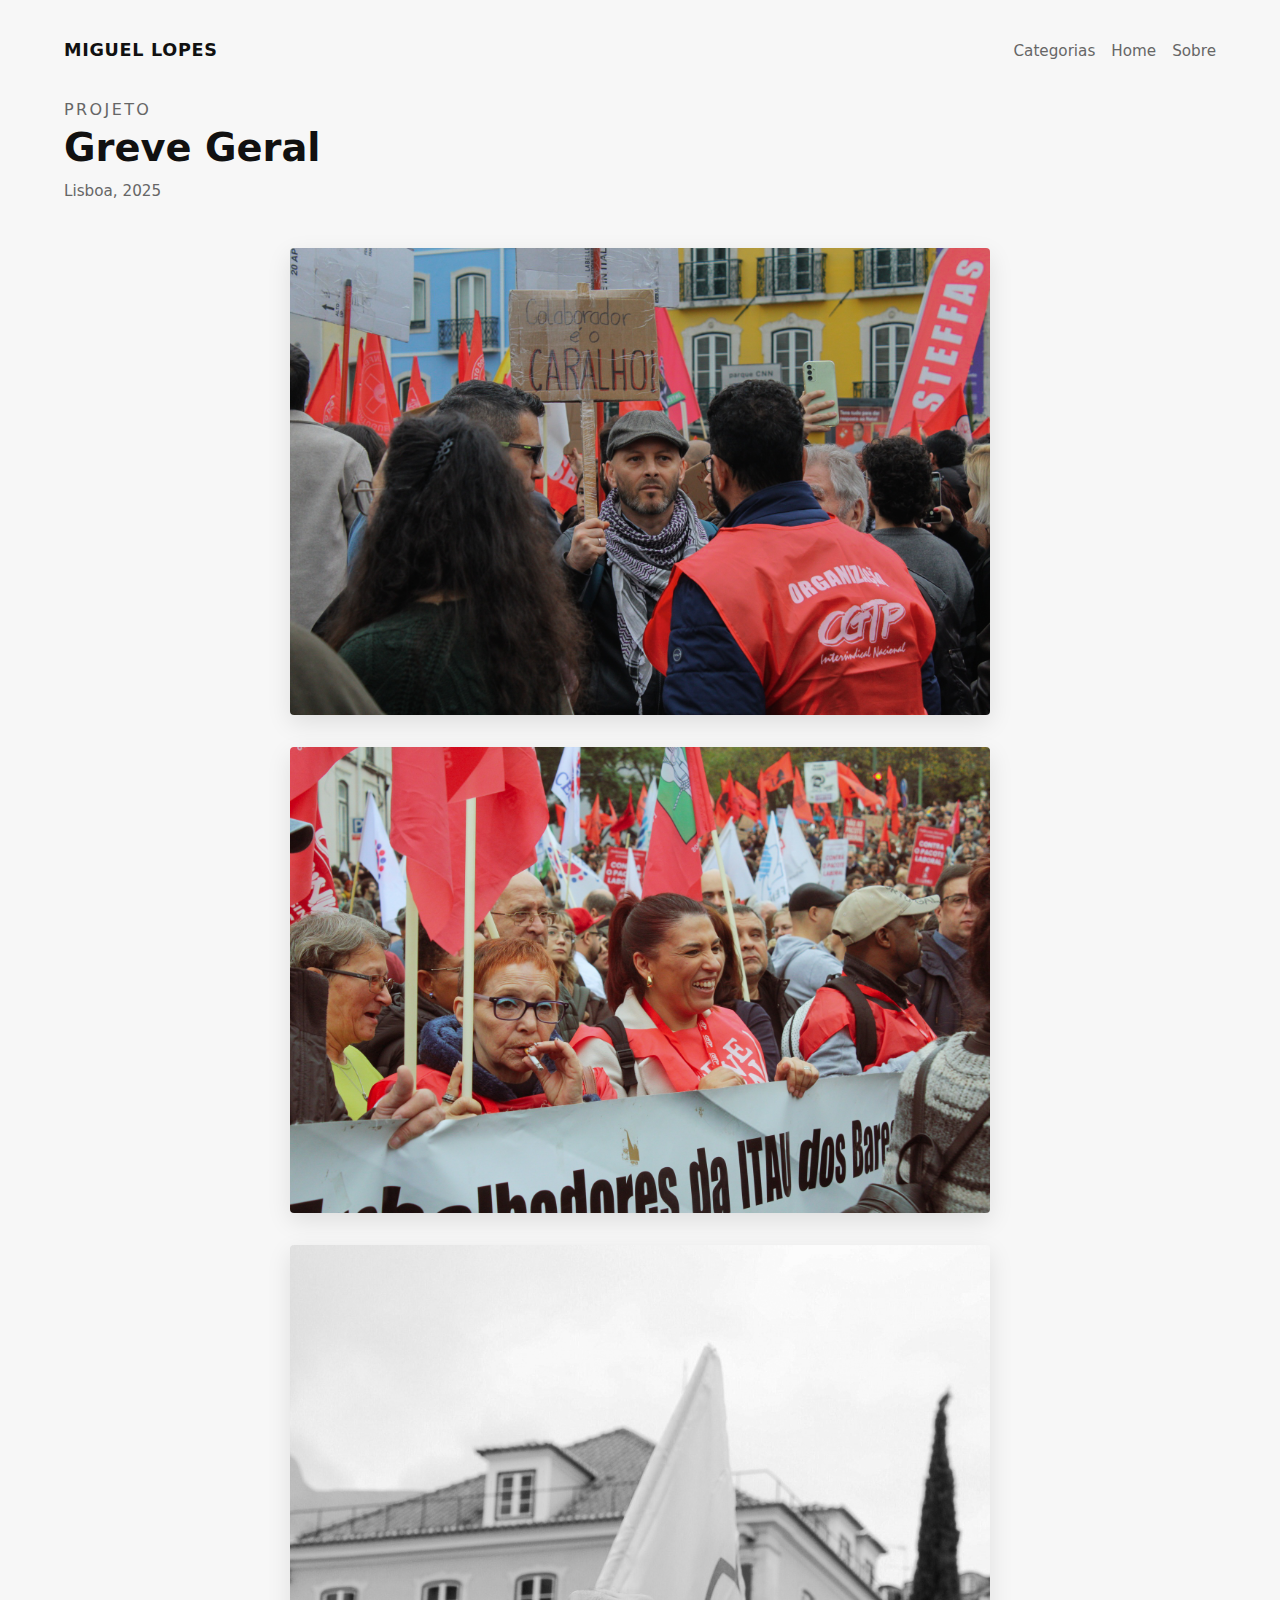
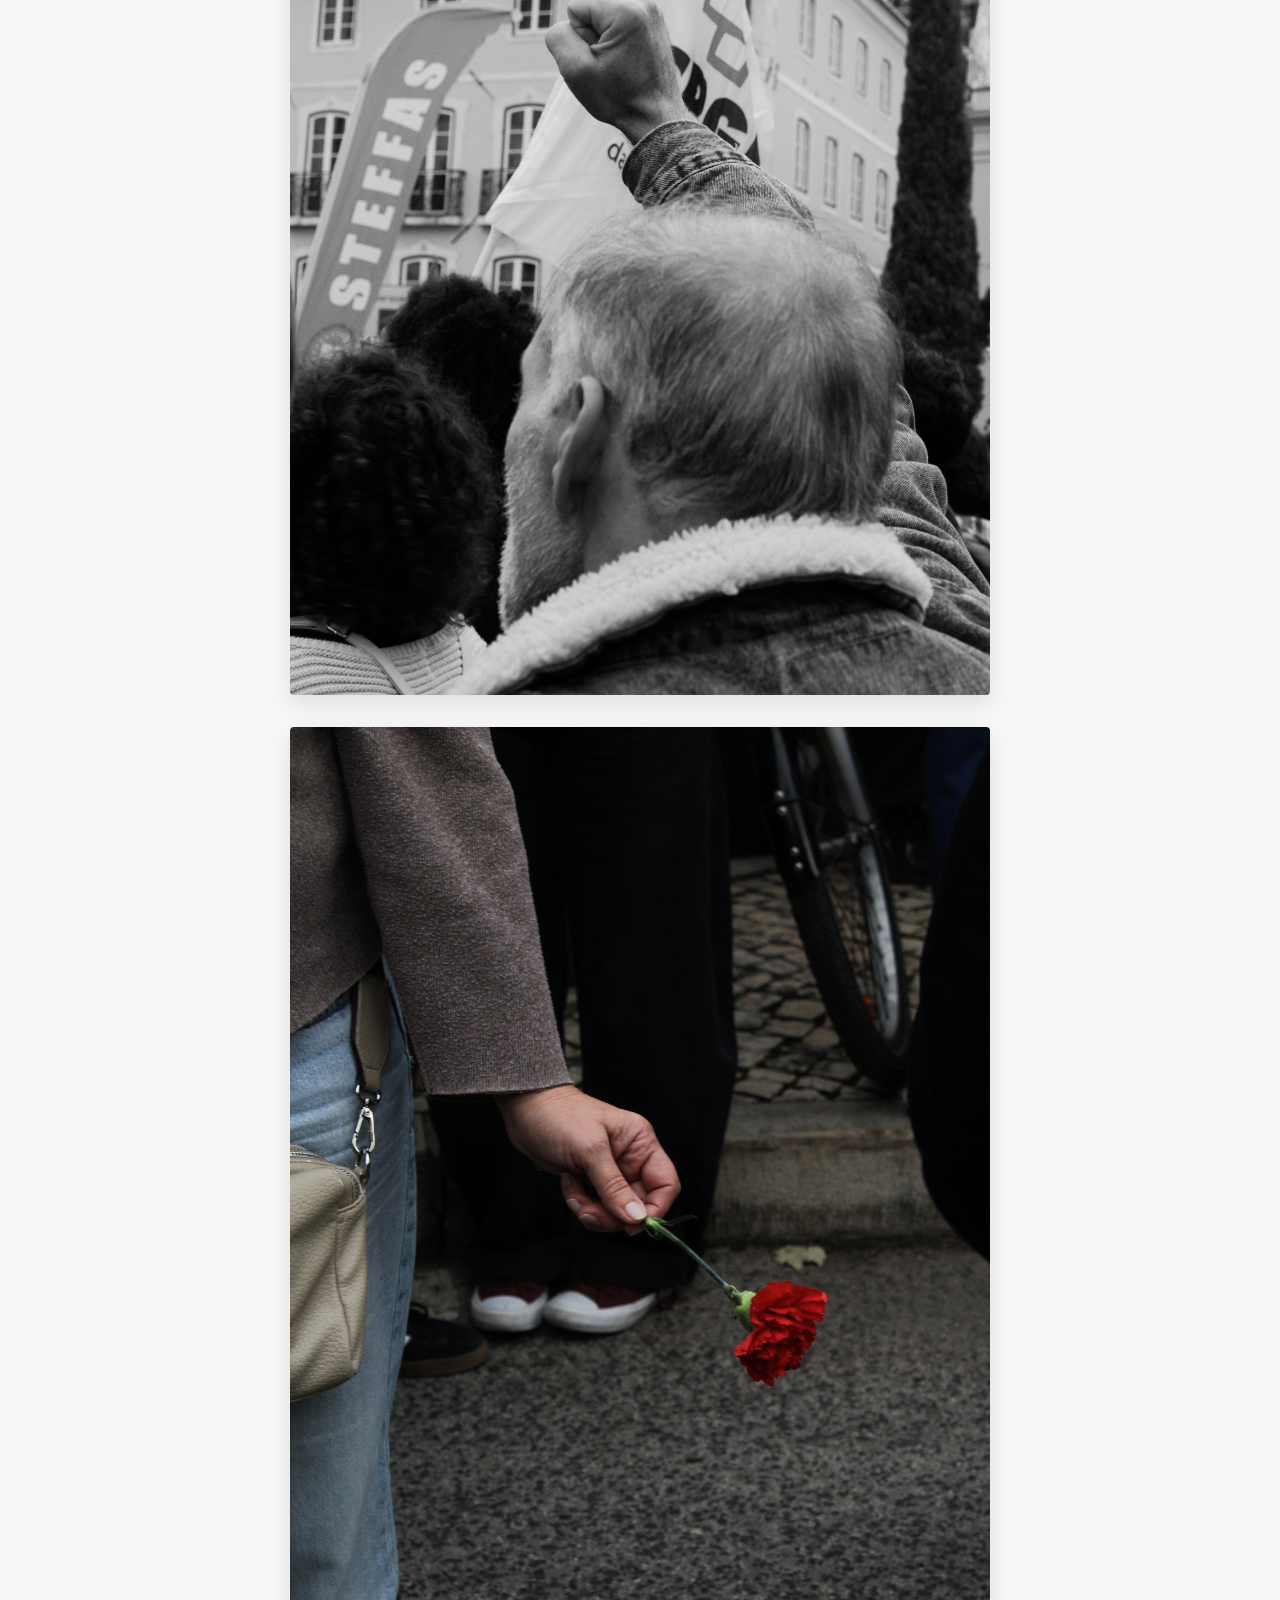
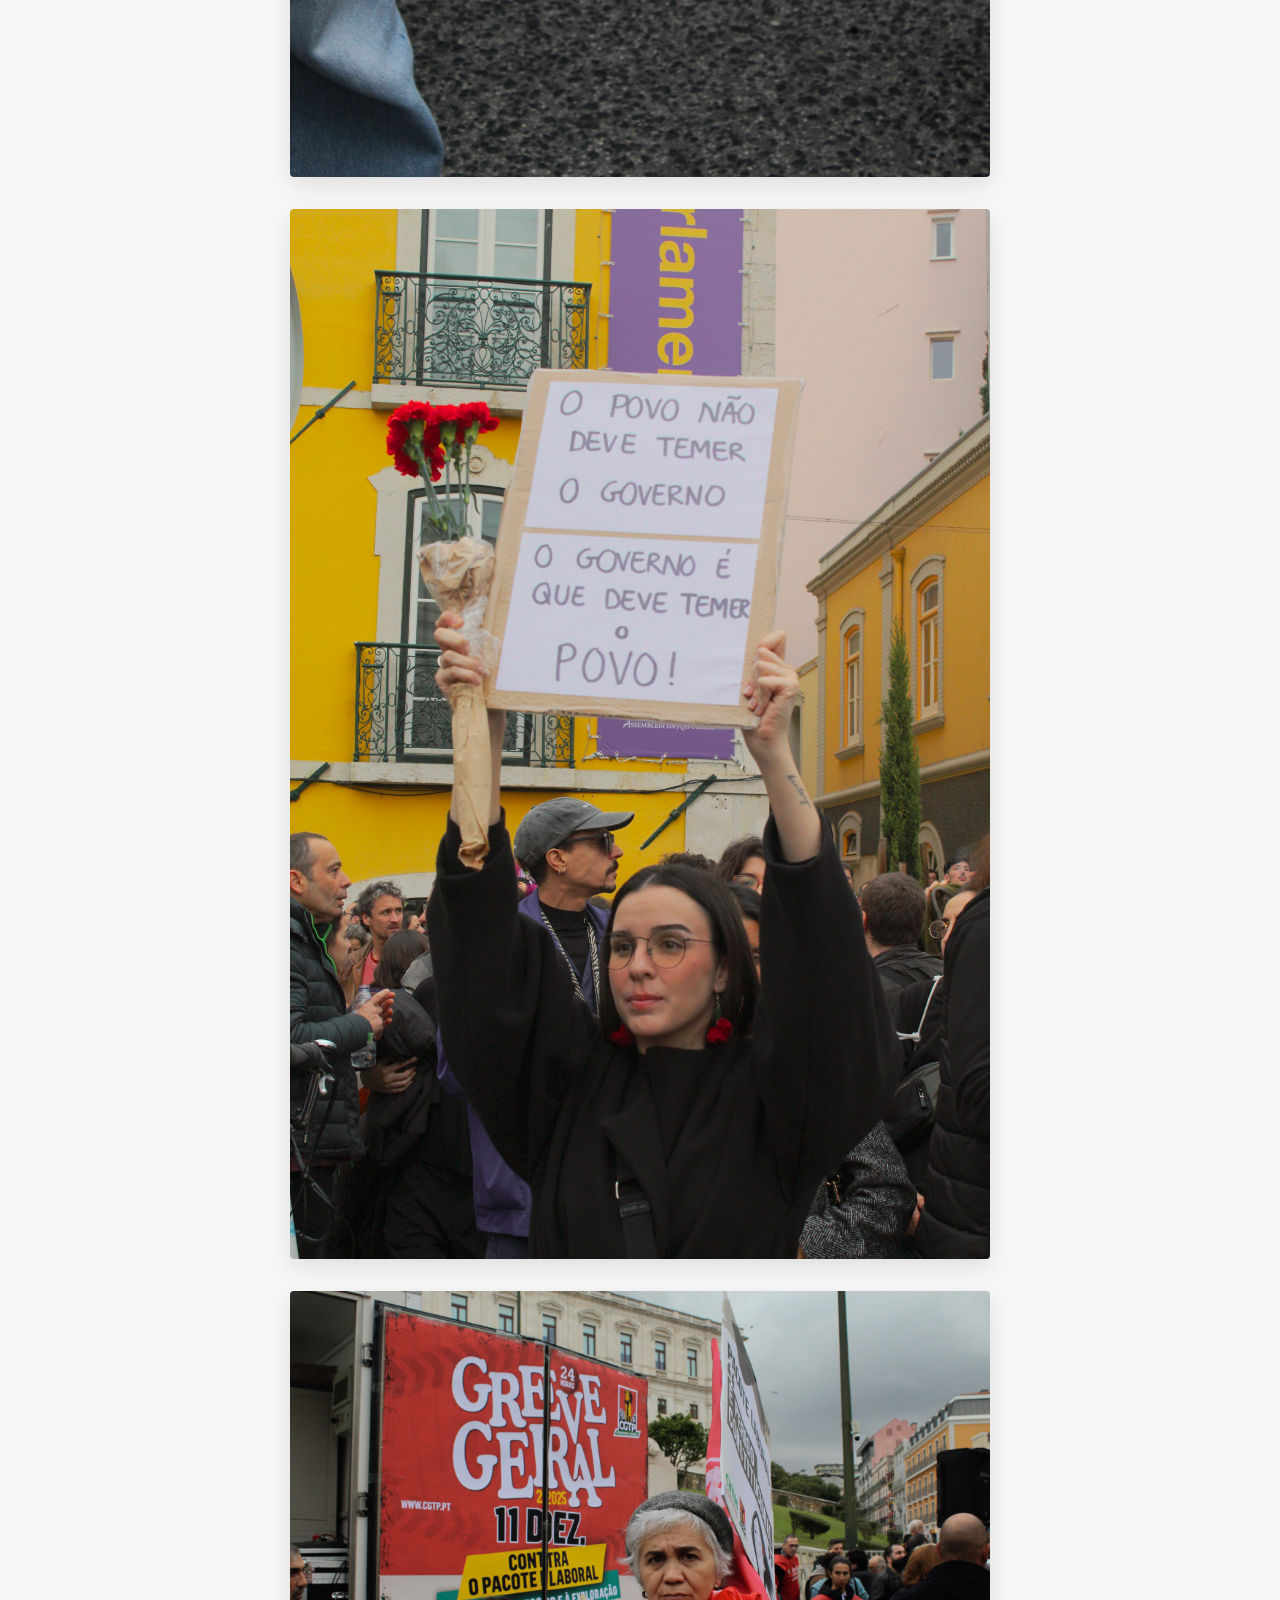
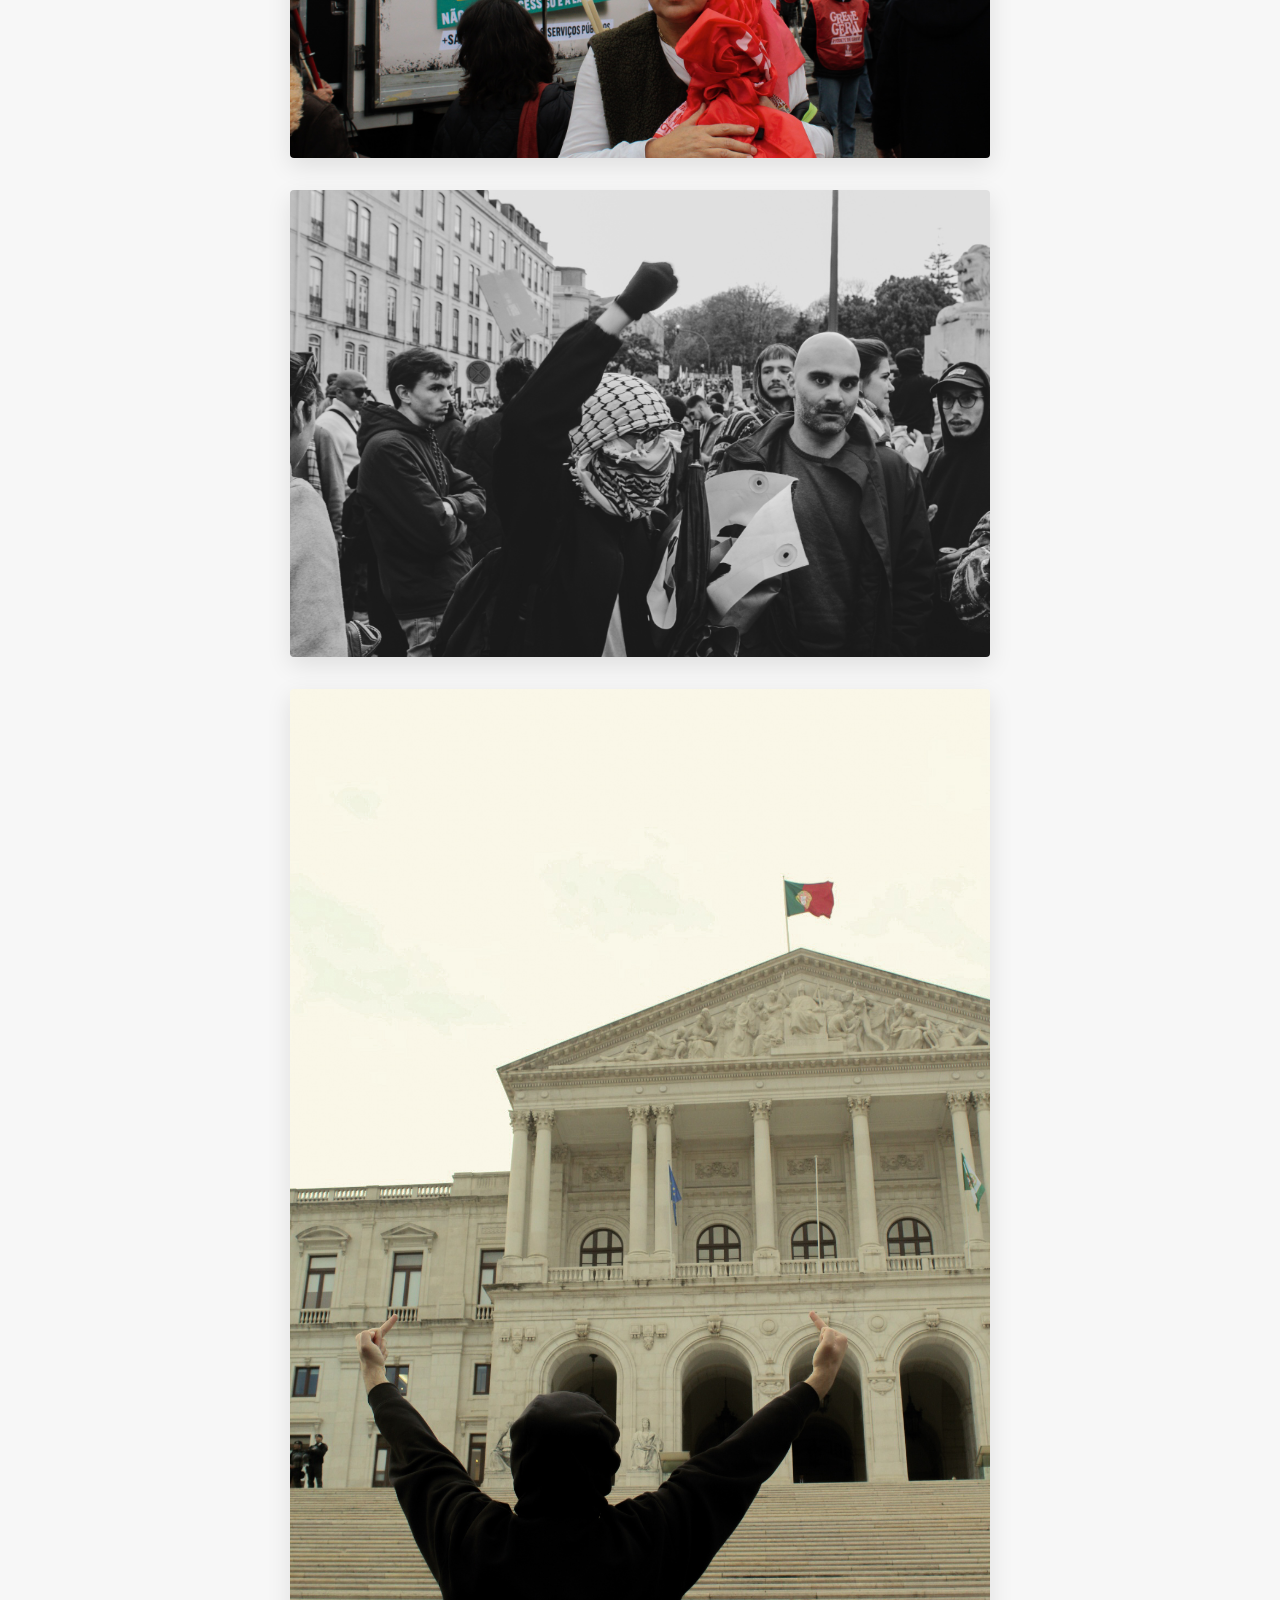
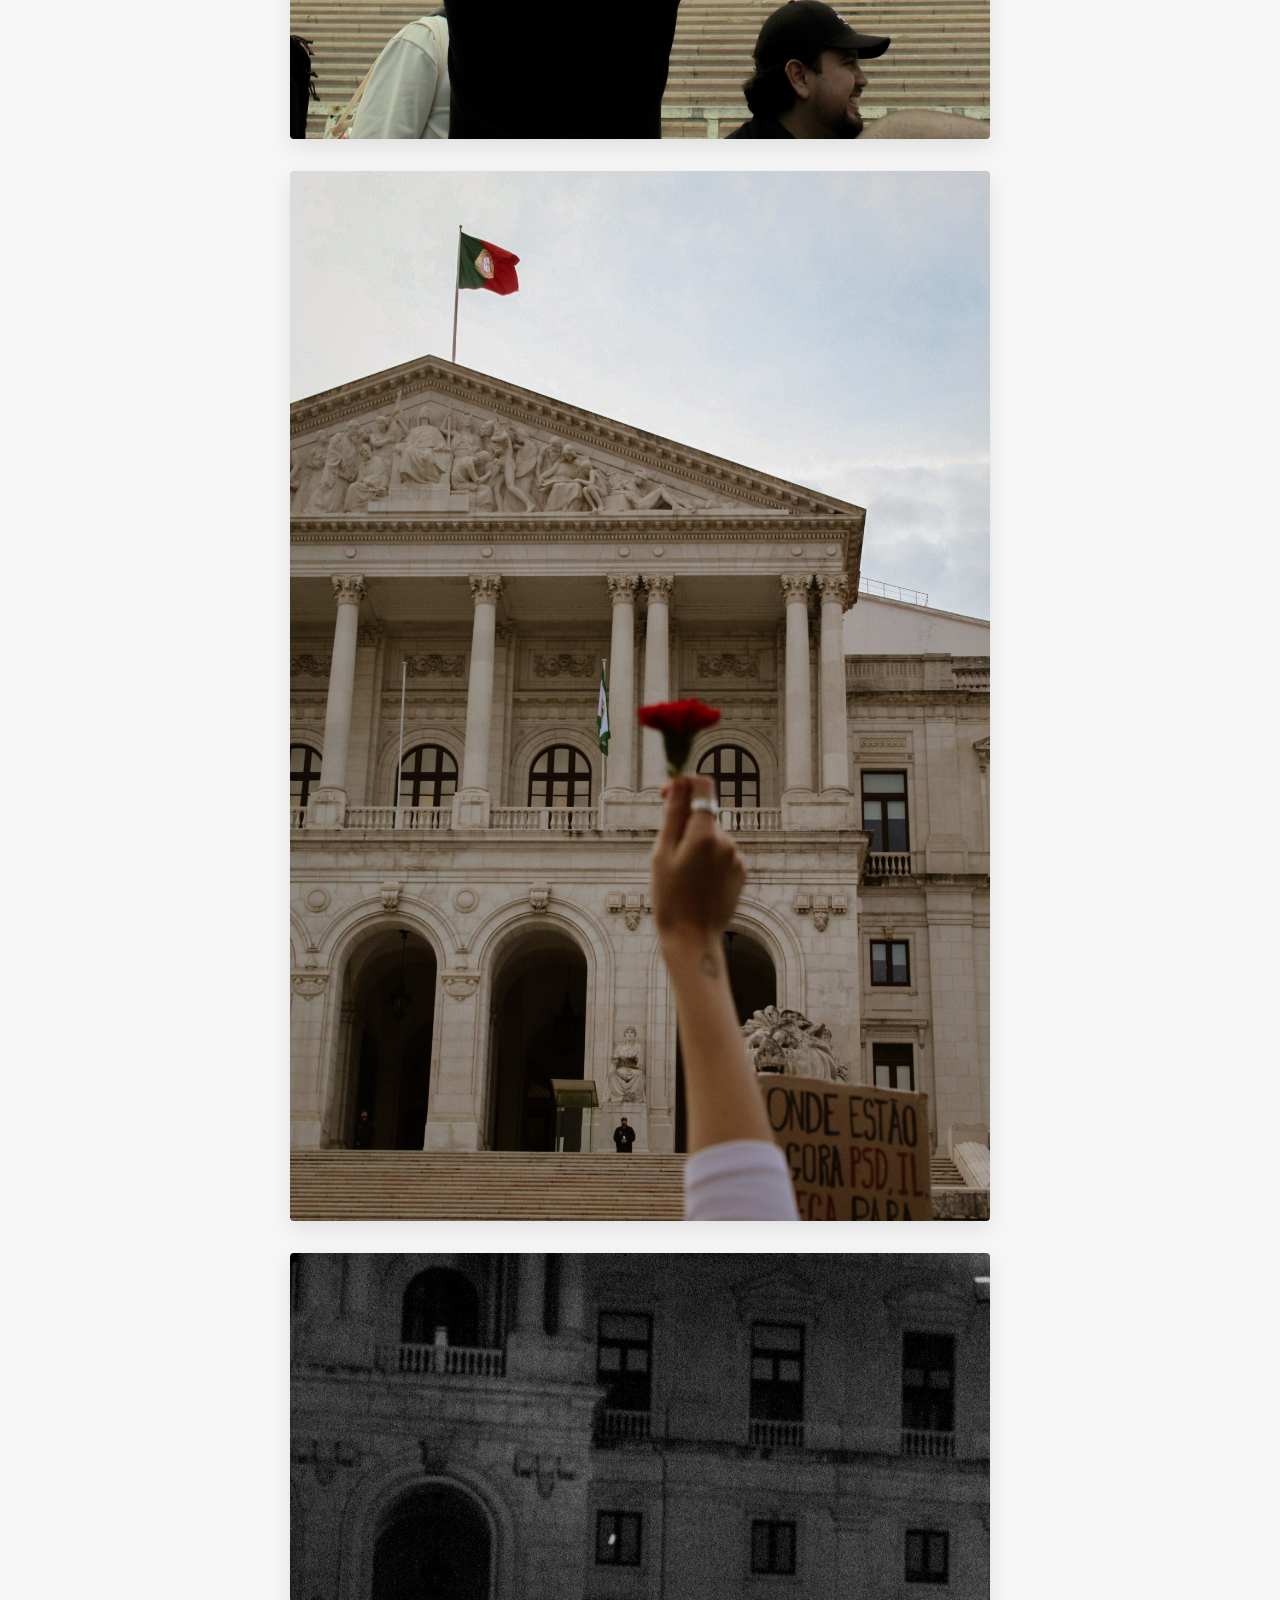
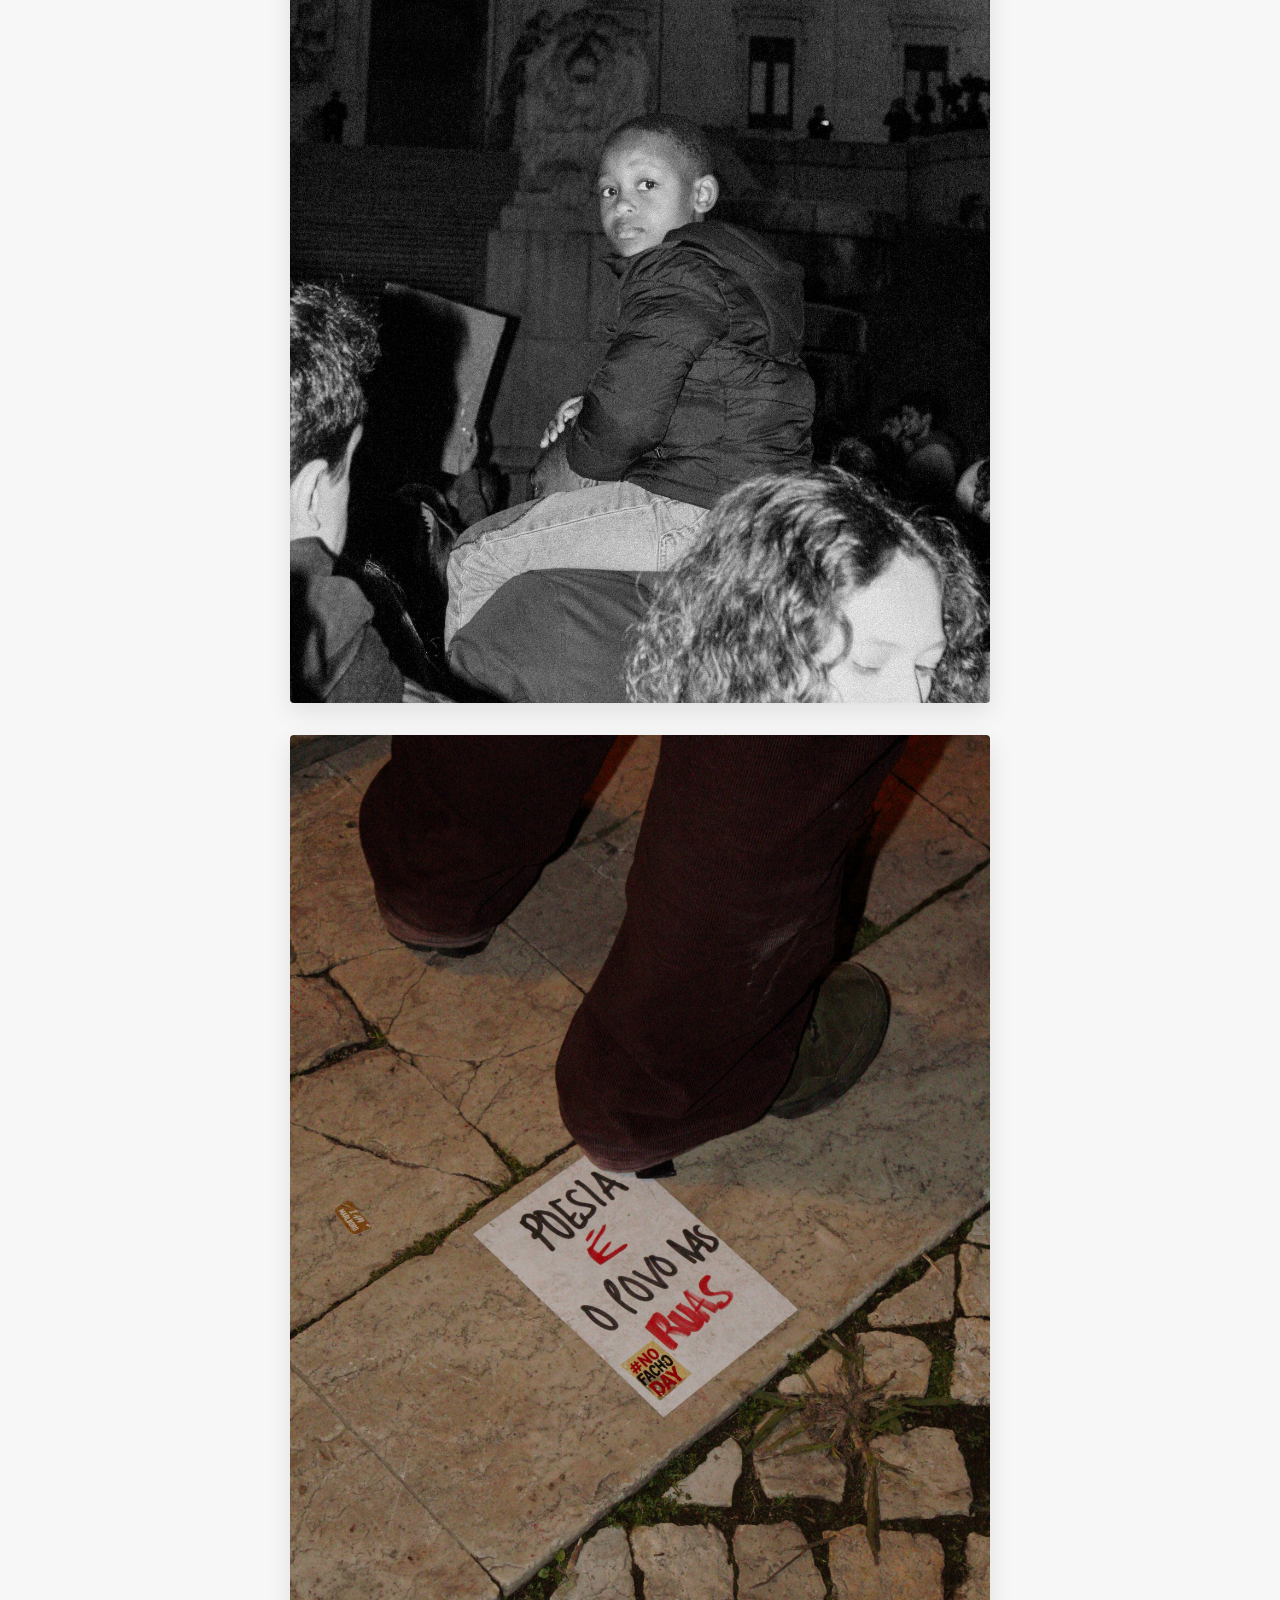
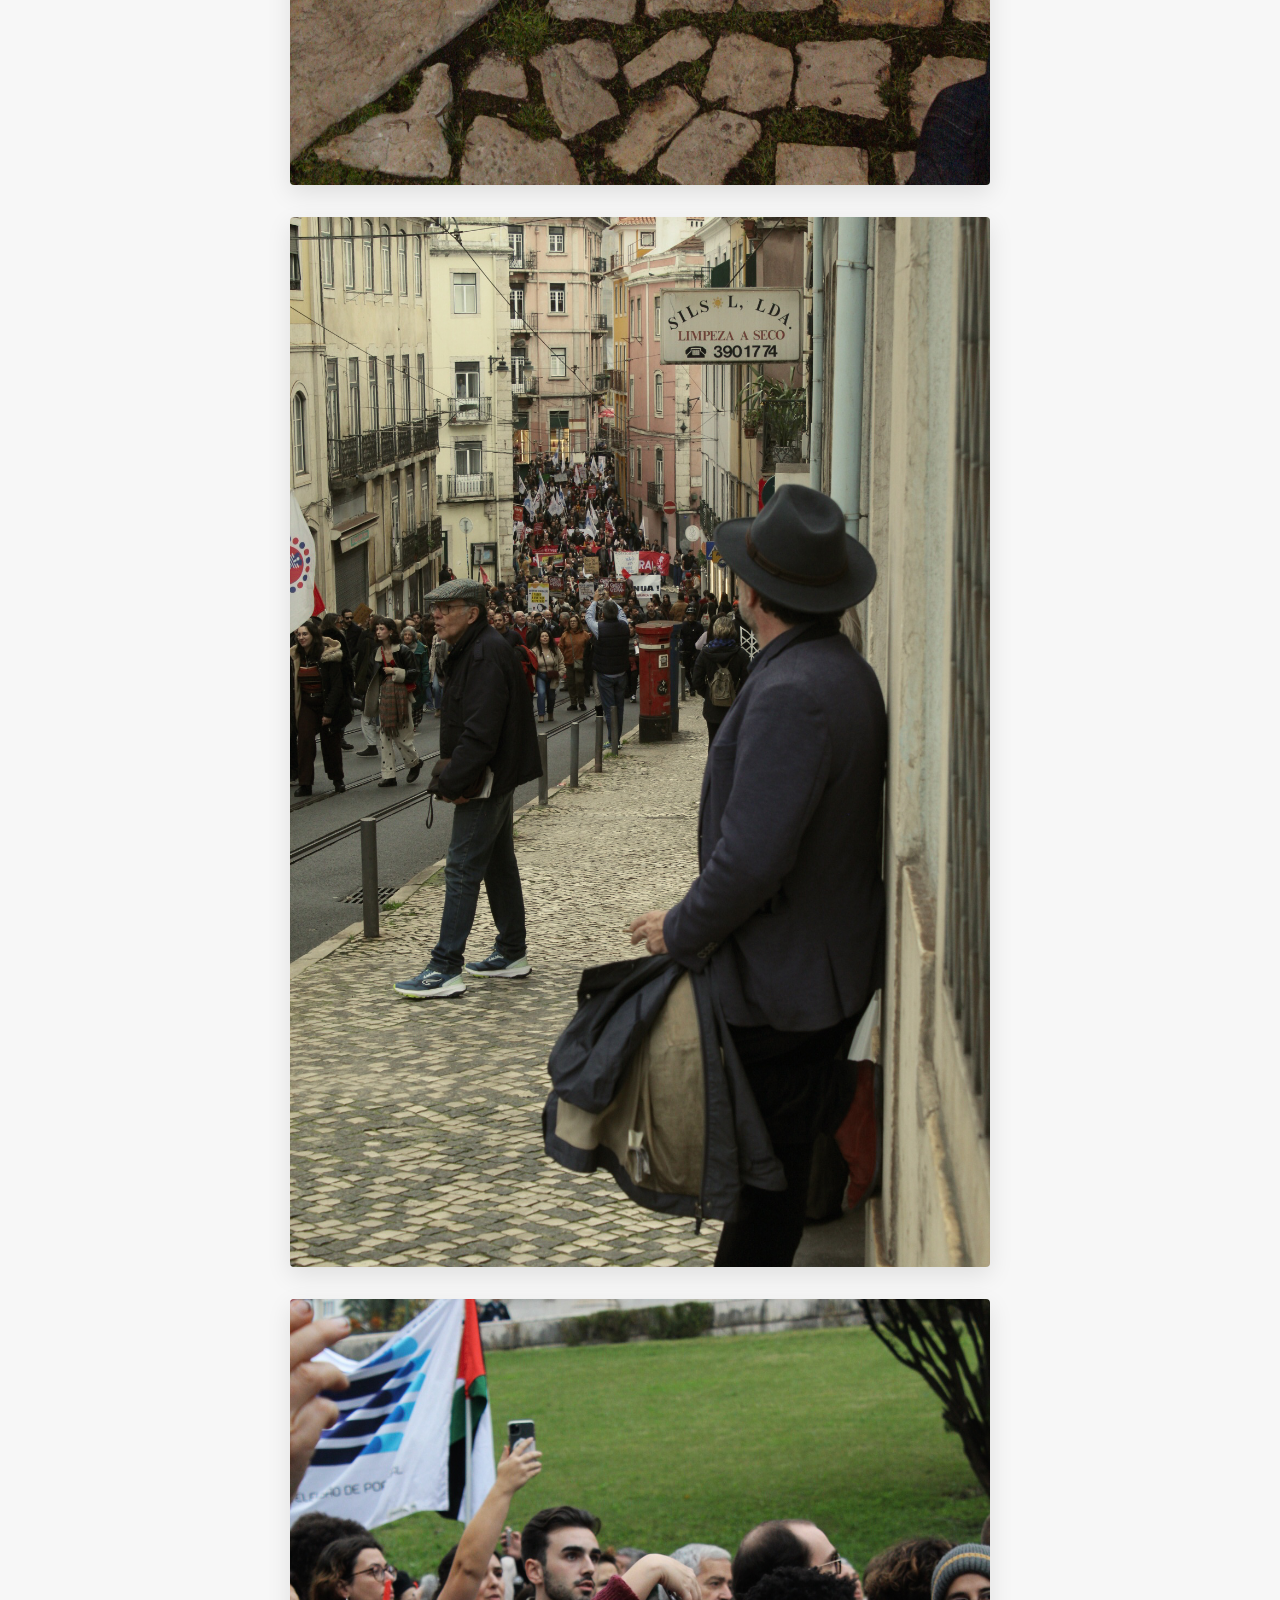
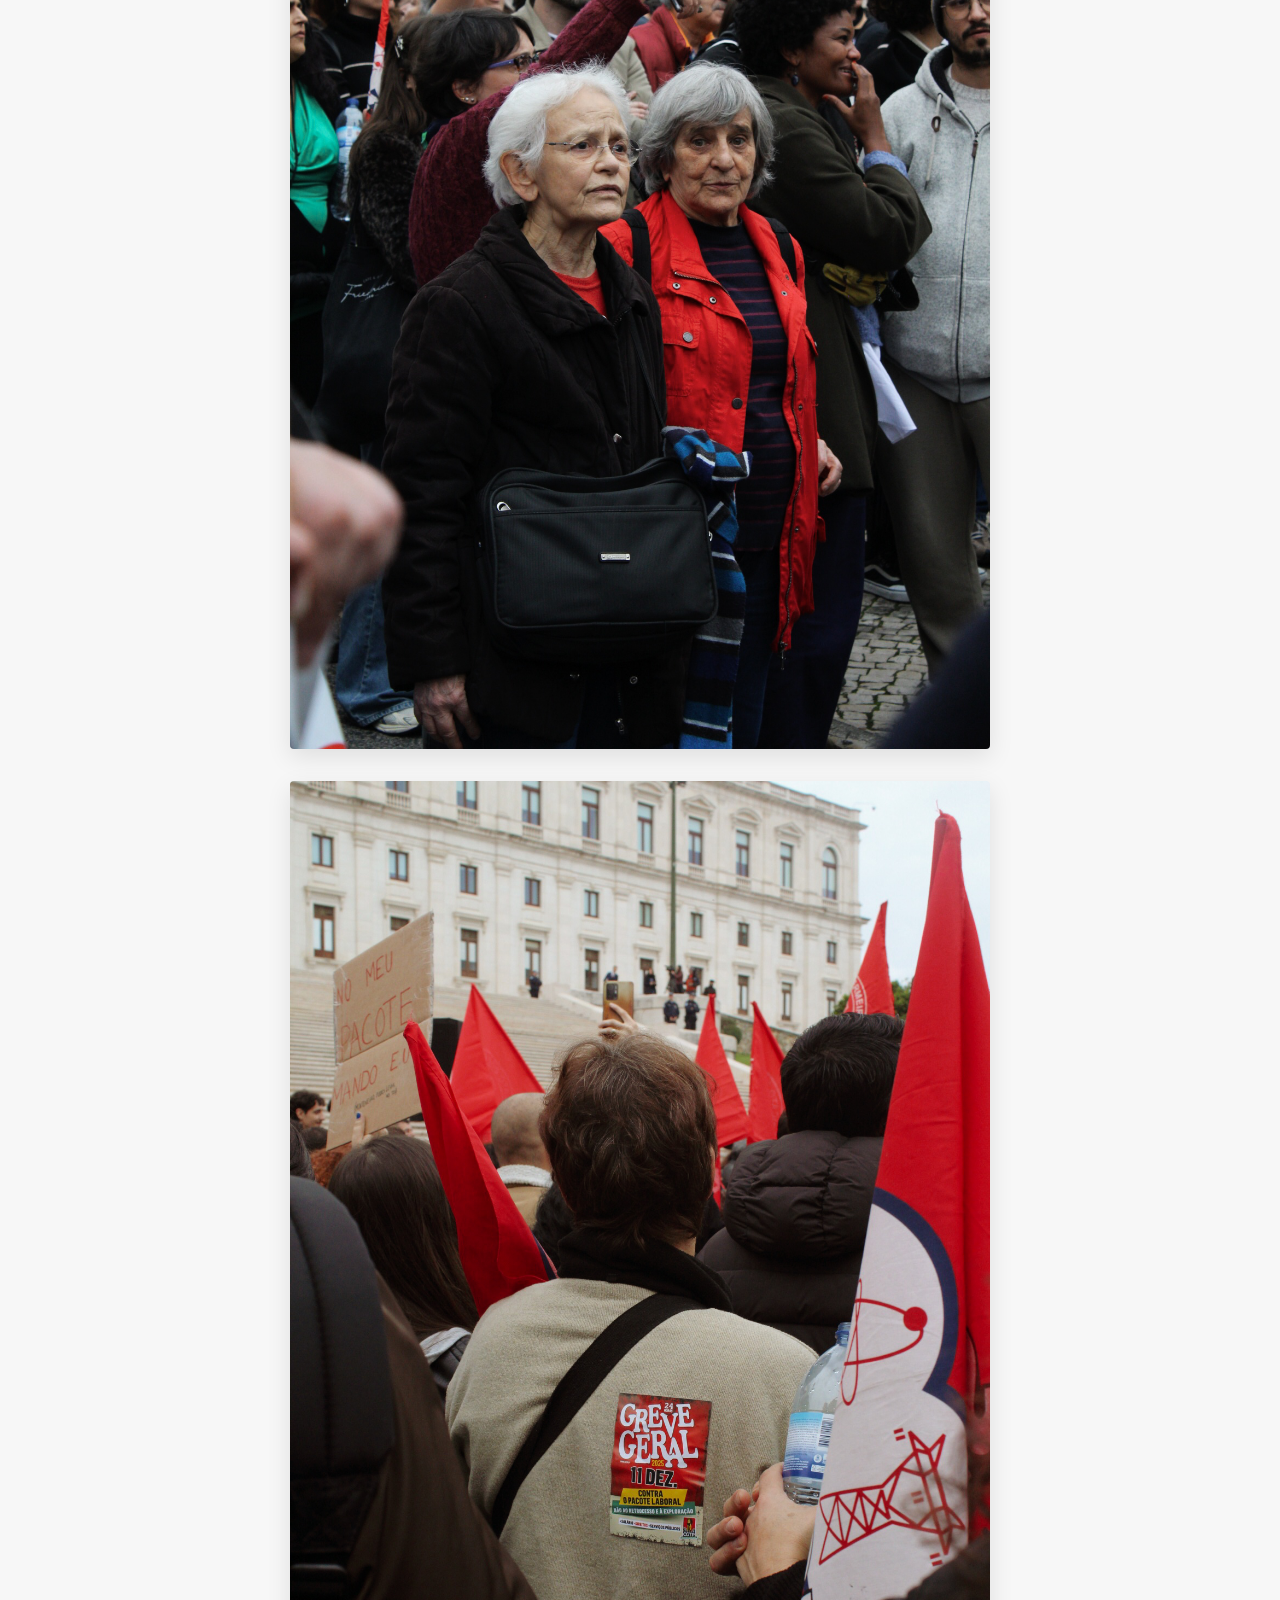
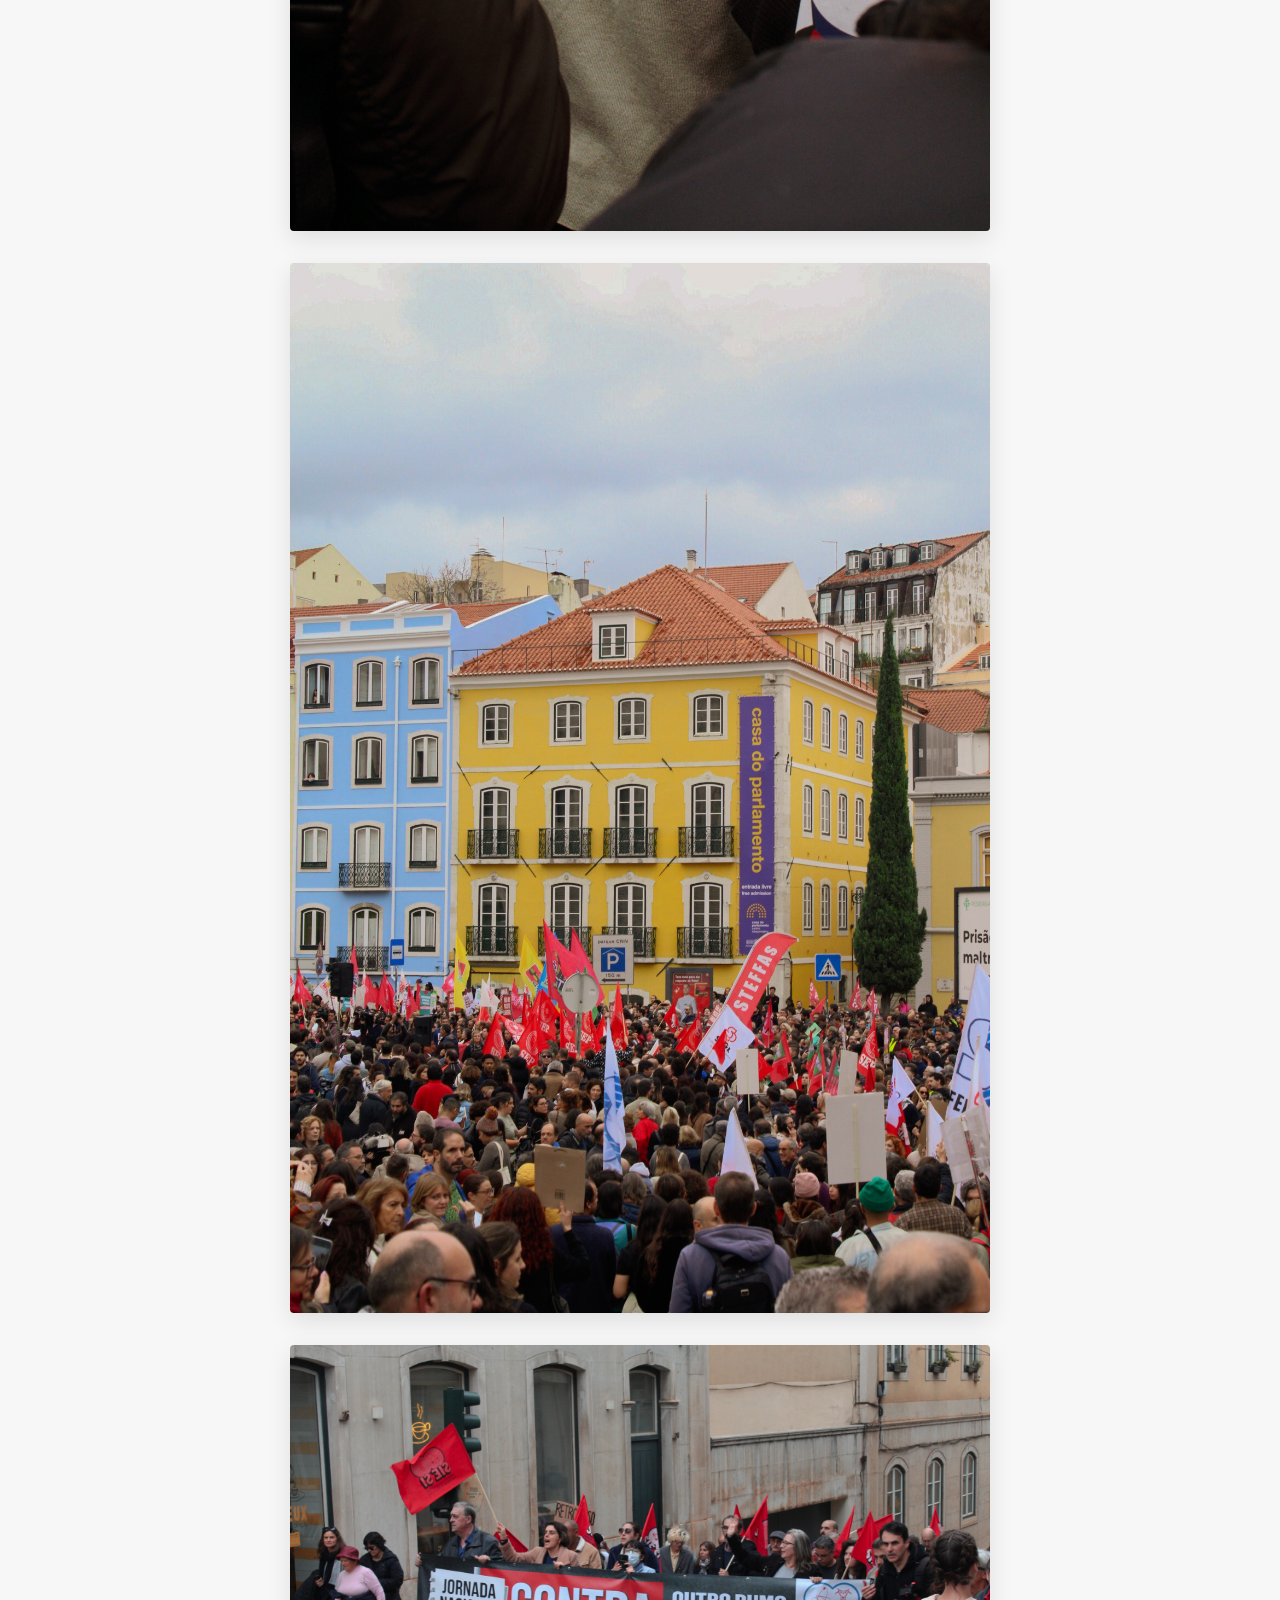
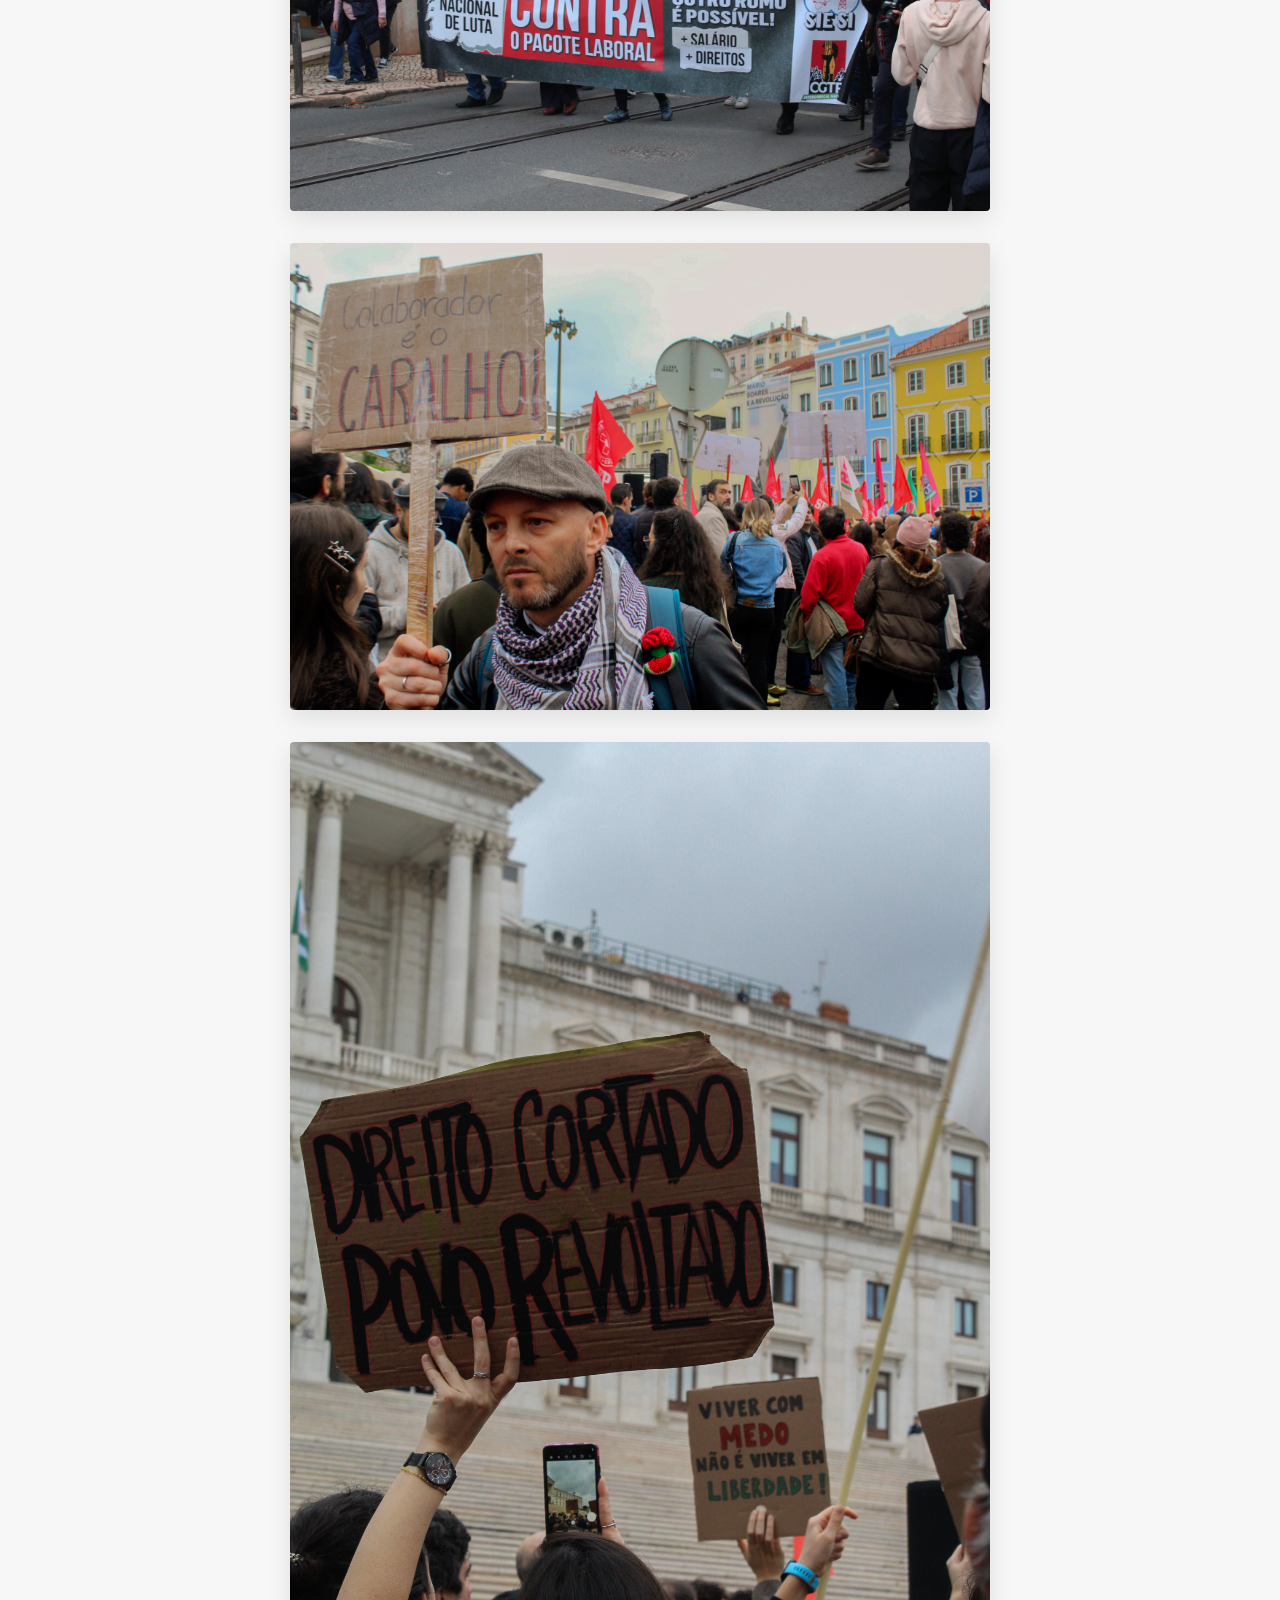
<file: greve-geral.html>
<!DOCTYPE html>
<html lang="pt">
<head>
  <meta charset="UTF-8">
  <title>Greve Geral - Miguel Lopes</title>
  <meta name="viewport" content="width=device-width, initial-scale=1">
  <style>
    :root {
      --bg: #f7f7f7;
      --text: #111;
      --muted: #666;
    }
    * {
      box-sizing: border-box;
      margin: 0;
      padding: 0;
    }
    body {
      font-family: system-ui, -apple-system, BlinkMacSystemFont, "SF Pro Text", sans-serif;
      background: var(--bg);
      color: var(--text);
    }
    .page {
      max-width: 1200px;
      margin: 0 auto;
      padding: 40px 24px 80px;
    }
    header {
      display: flex;
      justify-content: space-between;
      align-items: baseline;
      margin-bottom: 40px;
    }
    .brand {
      font-size: 1.1rem;
      font-weight: 600;
      letter-spacing: 0.04em;
      text-transform: uppercase;
      color: inherit;
      text-decoration: none;
    }
    nav {
      display: flex;
      gap: 16px;
    }
    nav a {
      font-size: 0.95rem;
      color: var(--muted);
      text-decoration: none;
    }
    nav a:hover {
      text-decoration: underline;
    }
    .project-title {
      font-size: 1rem;
      letter-spacing: 0.15em;
      text-transform: uppercase;
      color: var(--muted);
      margin-bottom: 6px;
    }
    .project-heading {
      font-size: 2.4rem;
      font-weight: 600;
      margin-bottom: 12px;
    }
    .project-meta {
      font-size: 0.95rem;
      color: var(--muted);
      margin-bottom: 48px;
    }
    .images-column {
      max-width: 800px;        /* ← REDUZIDO e CENTRALIZADO */
      margin: 0 auto;
    }
    .images-column img {
      width: 100%;
      max-width: 700px;        /* ← IMAGENS MAIS PEQUENAS */
      height: auto;
      display: block;
      margin: 0 auto 32px;     /* ← CENTRALIZADO */
      border-radius: 4px;
      box-shadow: 0 8px 24px rgba(0,0,0,0.1);
    }
    @media (max-width: 768px) {
      header {
        flex-direction: column;
        gap: 10px;
        align-items: flex-start;
      }
      .page {
        padding: 32px 16px 60px;
      }
      .project-heading {
        font-size: 2rem;
      }
      .images-column {
        max-width: 100%;
      }
      .images-column img {
        margin-bottom: 24px;
      }
    }
  </style>
</head>
<body>
  <div class="page">
    <header>
      <a href="index.html" class="brand">Miguel Lopes</a>
      <nav>
        <a href="categorias.html">Categorias</a>
        <a href="index.html">Home</a>
        <a href="sobre.html">Sobre</a>
      </nav>
    </header>
    
    <div class="project-title">Projeto</div>
    <div class="project-heading">Greve Geral</div>
    <div class="project-meta">Lisboa, 2025</div>
    
    <div class="images-column">
      <!-- TODAS AS 31 FOTOS -->
      <img src="images/greve-geral/GG1.jpg" alt="Greve Geral 1">
      <img src="images/greve-geral/GG2.jpg" alt="Greve Geral 2">
      <img src="images/greve-geral/GG3.jpg" alt="Greve Geral 3">
      <img src="images/greve-geral/GG4.jpg" alt="Greve Geral 4">
      <img src="images/greve-geral/GG5.jpg" alt="Greve Geral 5">
      <img src="images/greve-geral/GG6.jpg" alt="Greve Geral 6">
      <img src="images/greve-geral/GG7.jpg" alt="Greve Geral 7">
      <img src="images/greve-geral/GG8.jpg" alt="Greve Geral 8">
      <img src="images/greve-geral/GG9.jpg" alt="Greve Geral 9">
      <img src="images/greve-geral/GG10.jpg" alt="Greve Geral 10">
      <img src="images/greve-geral/GG11.jpg" alt="Greve Geral 11">
      <img src="images/greve-geral/GG12.jpg" alt="Greve Geral 12">
      <img src="images/greve-geral/GG13.jpg" alt="Greve Geral 13">
      <img src="images/greve-geral/GG14.jpg" alt="Greve Geral 14">
      <img src="images/greve-geral/GG15.jpg" alt="Greve Geral 15">
      <img src="images/greve-geral/GG16.jpg" alt="Greve Geral 16">
      <img src="images/greve-geral/GG17.jpg" alt="Greve Geral 17">
      <img src="images/greve-geral/GG18.jpg" alt="Greve Geral 18">
      <img src="images/greve-geral/GG19.jpg" alt="Greve Geral 19">
      <img src="images/greve-geral/GG20.jpg" alt="Greve Geral 20">
      <img src="images/greve-geral/GG21.jpg" alt="Greve Geral 21">
      <img src="images/greve-geral/GG22.jpg" alt="Greve Geral 22">
      <img src="images/greve-geral/GG23.jpg" alt="Greve Geral 23">
      <img src="images/greve-geral/GG24.jpg" alt="Greve Geral 24">
      <img src="images/greve-geral/GG25.jpg" alt="Greve Geral 25">
      <img src="images/greve-geral/GG26.jpg" alt="Greve Geral 26">
      <img src="images/greve-geral/GG27.jpg" alt="Greve Geral 27">
      <img src="images/greve-geral/GG28.jpg" alt="Greve Geral 28">
      <img src="images/greve-geral/GG29.jpg" alt="Greve Geral 29">
      <img src="images/greve-geral/GG30.jpg" alt="Greve Geral 30">
    </div>
  </div>
</body>
</html>
</file>
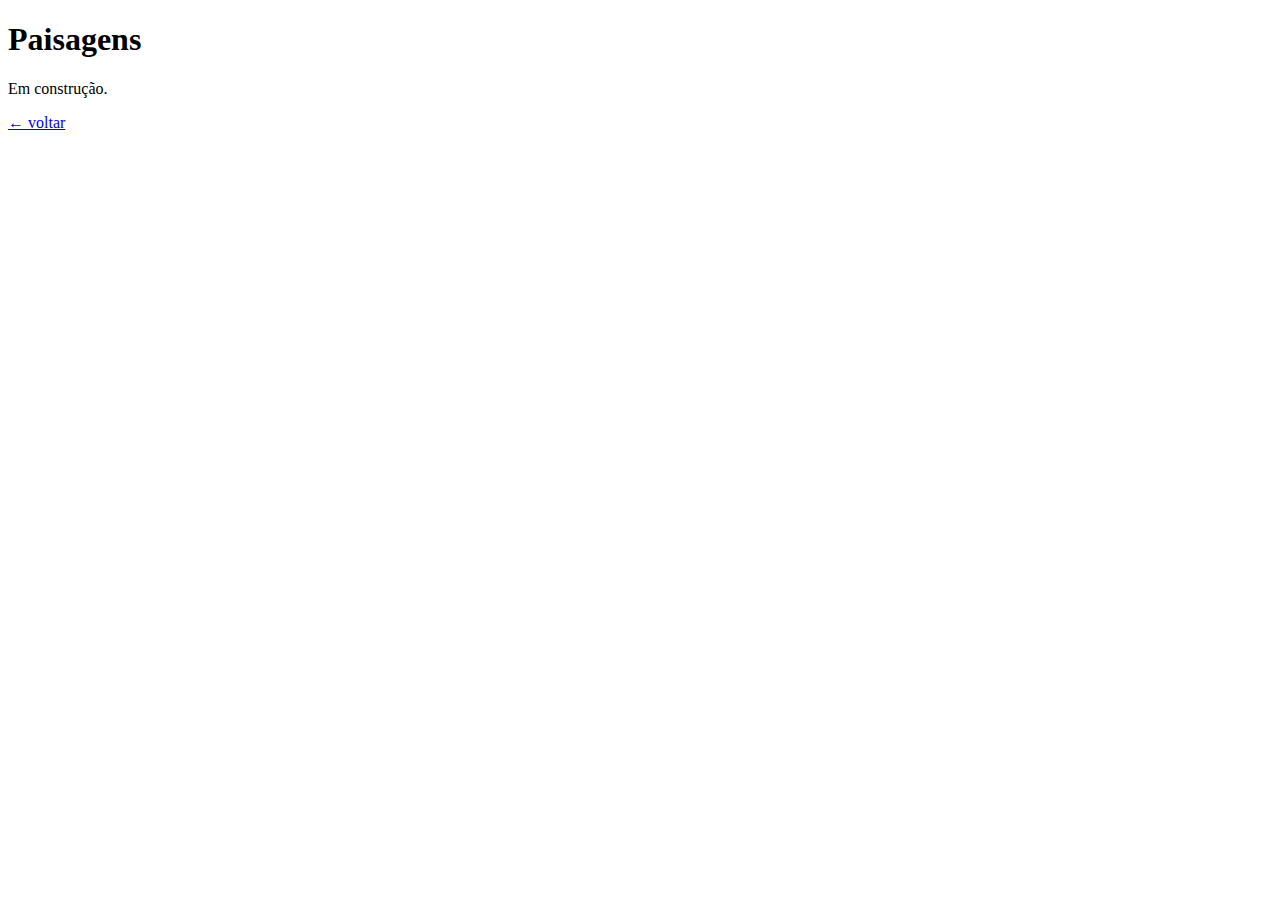
<file: paisagem.html>
<!DOCTYPE html>
<html lang="pt">
<head>
  <meta charset="UTF-8">
  <title>Retratos</title>
</head>
<body>
  <h1>Paisagens</h1>
  <p>Em construção.</p>
  <a href="index.html">← voltar</a>
</body>
</html>
</file>
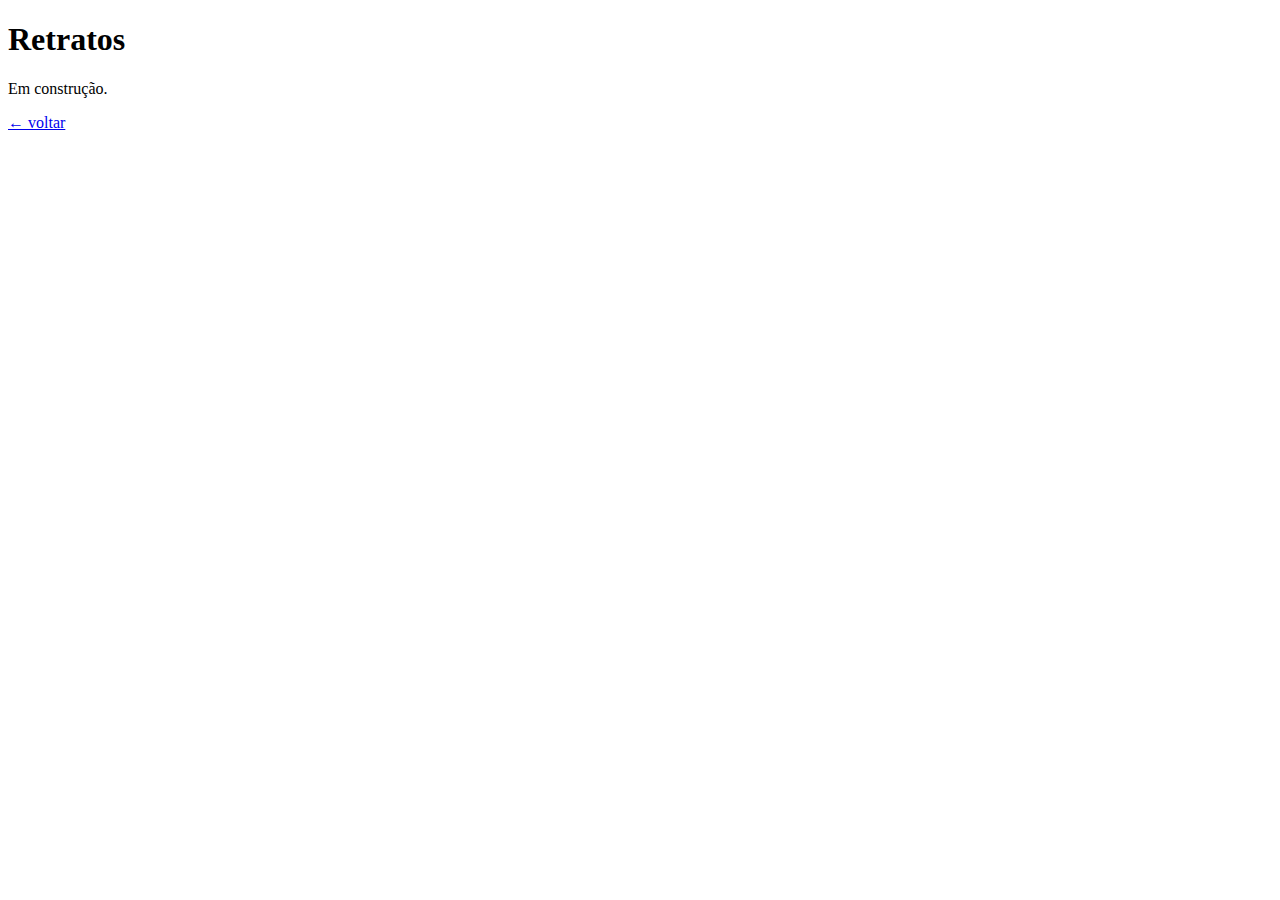
<file: retratos.html>
<!DOCTYPE html>
<html lang="pt">
<head>
  <meta charset="UTF-8">
  <base href="/portfolio/">
  <title>Retratos</title>
</head>
<body>
  <h1>Retratos</h1>
  <p>Em construção.</p>
  <a href="index.html">← voltar</a>
</body>
</html>
</file>
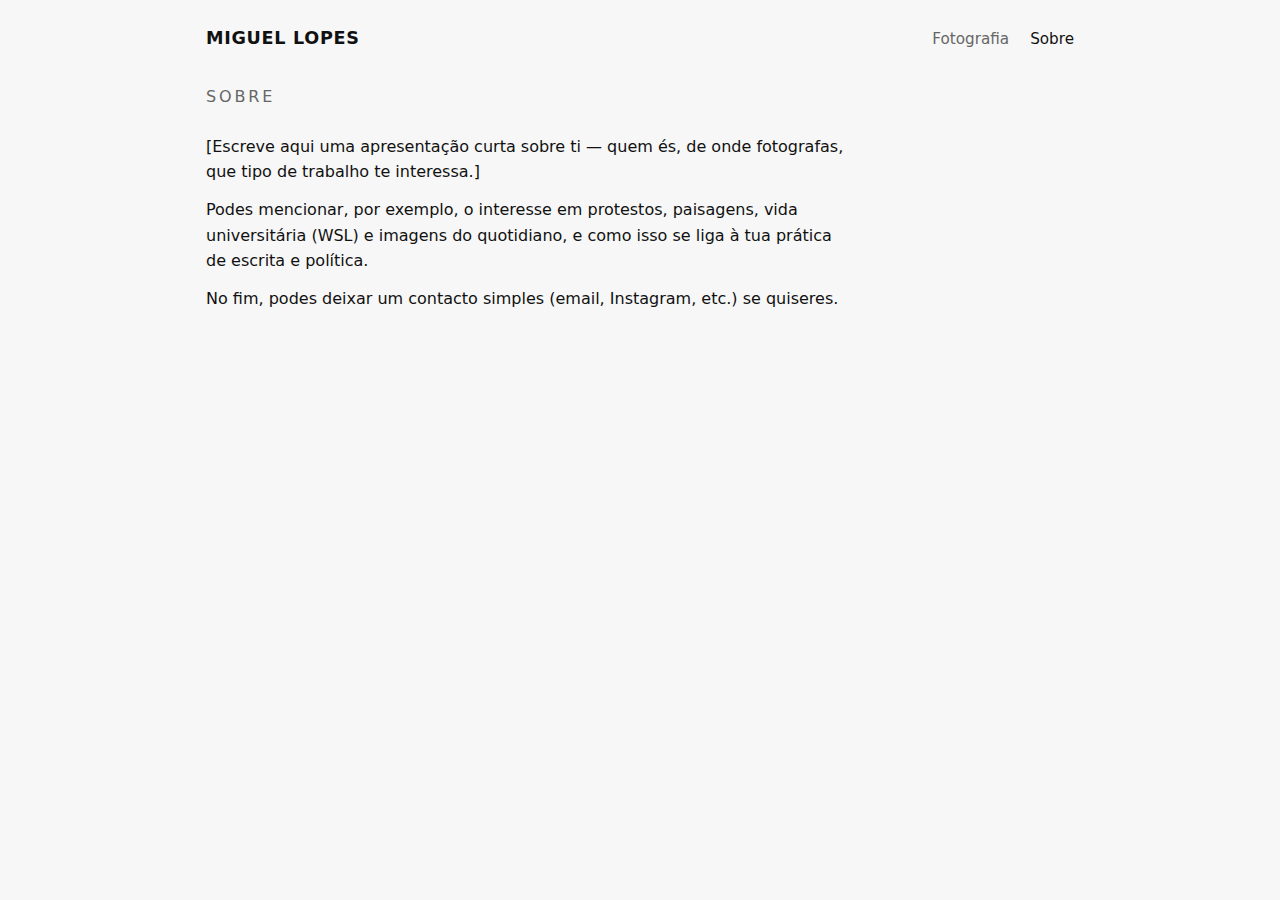
<file: sobre.html>
<!DOCTYPE html>
<html lang="pt">
<head>
  <meta charset="UTF-8">
  <title>Sobre — Miguel Lopes</title>
  <meta name="viewport" content="width=device-width, initial-scale=1">

  <style>
    :root {
      --bg: #f7f7f7;
      --text: #111;
      --muted: #666;
      --accent: #111;
    }

    * {
      box-sizing: border-box;
      margin: 0;
      padding: 0;
    }

    body {
      font-family: system-ui, -apple-system, BlinkMacSystemFont, "SF Pro Text",
        "Helvetica Neue", Arial, sans-serif;
      background: var(--bg);
      color: var(--text);
      line-height: 1.6;
    }

    a {
      color: inherit;
      text-decoration: none;
    }

    a:hover {
      text-decoration: underline;
    }

    .page {
      max-width: 900px;
      margin: 0 auto;
      padding: 24px 16px 48px;
    }

    header {
      display: flex;
      justify-content: space-between;
      align-items: baseline;
      margin-bottom: 32px;
    }

    .brand {
      font-size: 1.1rem;
      font-weight: 600;
      letter-spacing: 0.04em;
      text-transform: uppercase;
    }

    nav a {
      margin-left: 16px;
      font-size: 0.95rem;
      color: var(--muted);
    }

    nav a.active {
      color: var(--accent);
      font-weight: 500;
    }

    main {
      margin-top: 16px;
      max-width: 640px;
    }

    h1 {
      font-size: 1rem;
      font-weight: 500;
      text-transform: uppercase;
      letter-spacing: 0.18em;
      margin-bottom: 24px;
      color: var(--muted);
    }

    p + p {
      margin-top: 12px;
    }

    @media (max-width: 600px) {
      header {
        flex-direction: column;
        gap: 6px;
        align-items: flex-start;
      }

      nav a {
        margin-left: 0;
        margin-right: 16px;
      }
    }
  </style>
</head>
<body>
  <div class="page">
    <header>
      <a href="index.html" class="brand">Miguel Lopes</a>

      <nav>
        <a href="index.html">Fotografia</a>
        <a href="sobre.html" class="active">Sobre</a>
      </nav>
    </header>

    <main>
      <h1>Sobre</h1>

      <p>
        [Escreve aqui uma apresentação curta sobre ti — quem és, de onde
        fotografas, que tipo de trabalho te interessa.]
      </p>

      <p>
        Podes mencionar, por exemplo, o interesse em protestos, paisagens,
        vida universitária (WSL) e imagens do quotidiano, e como isso se liga
        à tua prática de escrita e política.
      </p>

      <p>
        No fim, podes deixar um contacto simples (email, Instagram, etc.)
        se quiseres.
      </p>
    </main>
  </div>
</body>
</html>
</file>
